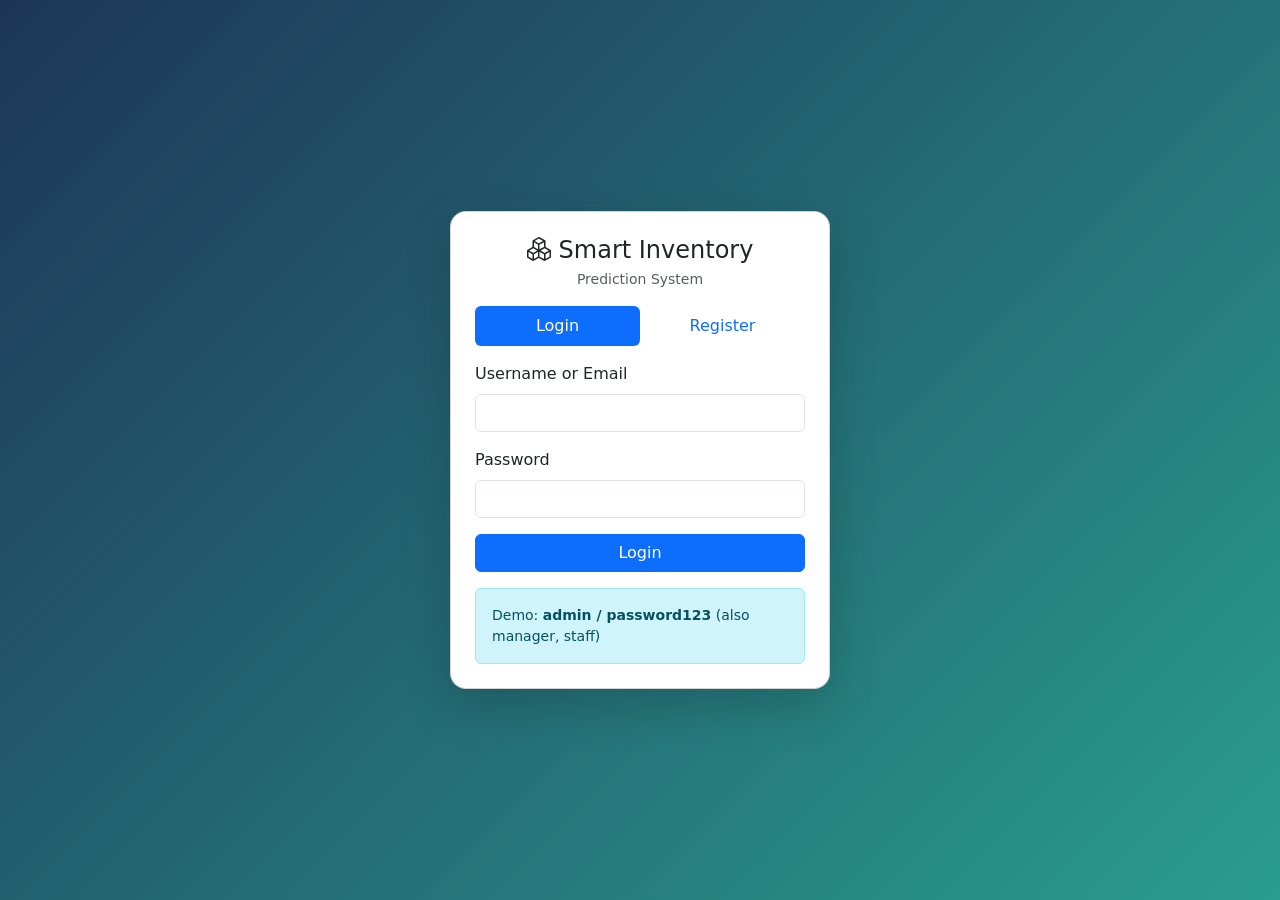
<file: src/main/resources/static/index.html>
<!DOCTYPE html>
<html lang="en">
<head>
    <meta charset="UTF-8">
    <title>Smart Inventory</title>
    <script src="js/api.js"></script>
    <script>
        location.href = API.isLoggedIn() ? 'dashboard.html' : 'login.html';
    </script>
</head>
<body></body>
</html>
</file>
<file: src/main/resources/static/css/styles.css>
:root {
    --si-primary: #1d3557;
    --si-accent: #2a9d8f;
    --si-danger: #e63946;
    --si-bg: #f4f6fa;
}

body {
    background: var(--si-bg);
    font-family: "Segoe UI", Roboto, system-ui, sans-serif;
}

/* Sidebar layout */
.si-sidebar {
    background: var(--si-primary);
    color: #cdd7e5;
    min-height: 100vh;
    width: 230px;
    position: fixed;
    top: 0;
    left: 0;
    padding-top: 1rem;
}
.si-sidebar .brand {
    color: #fff;
    font-weight: 700;
    font-size: 1.15rem;
    padding: .5rem 1.25rem 1rem;
    border-bottom: 1px solid rgba(255,255,255,.1);
}
.si-sidebar a {
    color: #cdd7e5;
    display: block;
    padding: .65rem 1.25rem;
    text-decoration: none;
    border-left: 3px solid transparent;
}
.si-sidebar a:hover, .si-sidebar a.active {
    background: rgba(255,255,255,.08);
    color: #fff;
    border-left-color: var(--si-accent);
}
.si-content {
    margin-left: 230px;
    padding: 1.5rem 2rem;
}
.si-topbar {
    display: flex;
    justify-content: space-between;
    align-items: center;
    margin-bottom: 1.5rem;
}

/* KPI cards */
.kpi-card {
    border: none;
    border-radius: .75rem;
    color: #fff;
    box-shadow: 0 2px 10px rgba(0,0,0,.08);
}
.kpi-card .kpi-value { font-size: 1.8rem; font-weight: 700; }
.kpi-card .kpi-label { opacity: .9; font-size: .85rem; }
.bg-grad-1 { background: linear-gradient(135deg,#1d3557,#457b9d); }
.bg-grad-2 { background: linear-gradient(135deg,#2a9d8f,#43aa8b); }
.bg-grad-3 { background: linear-gradient(135deg,#e76f51,#f4a261); }
.bg-grad-4 { background: linear-gradient(135deg,#6a4c93,#8e6fb6); }
.bg-grad-5 { background: linear-gradient(135deg,#e63946,#d62828); }

.badge-low { background: var(--si-danger); }
.badge-ok { background: var(--si-accent); }

.card { border-radius: .75rem; }
.table thead th { background: #eef2f8; }

/* Login */
.login-wrap {
    min-height: 100vh;
    display: flex;
    align-items: center;
    justify-content: center;
    background: linear-gradient(135deg,#1d3557,#2a9d8f);
}
.login-card { width: 380px; border-radius: 1rem; }

.toast-container { z-index: 1080; }
</file>
